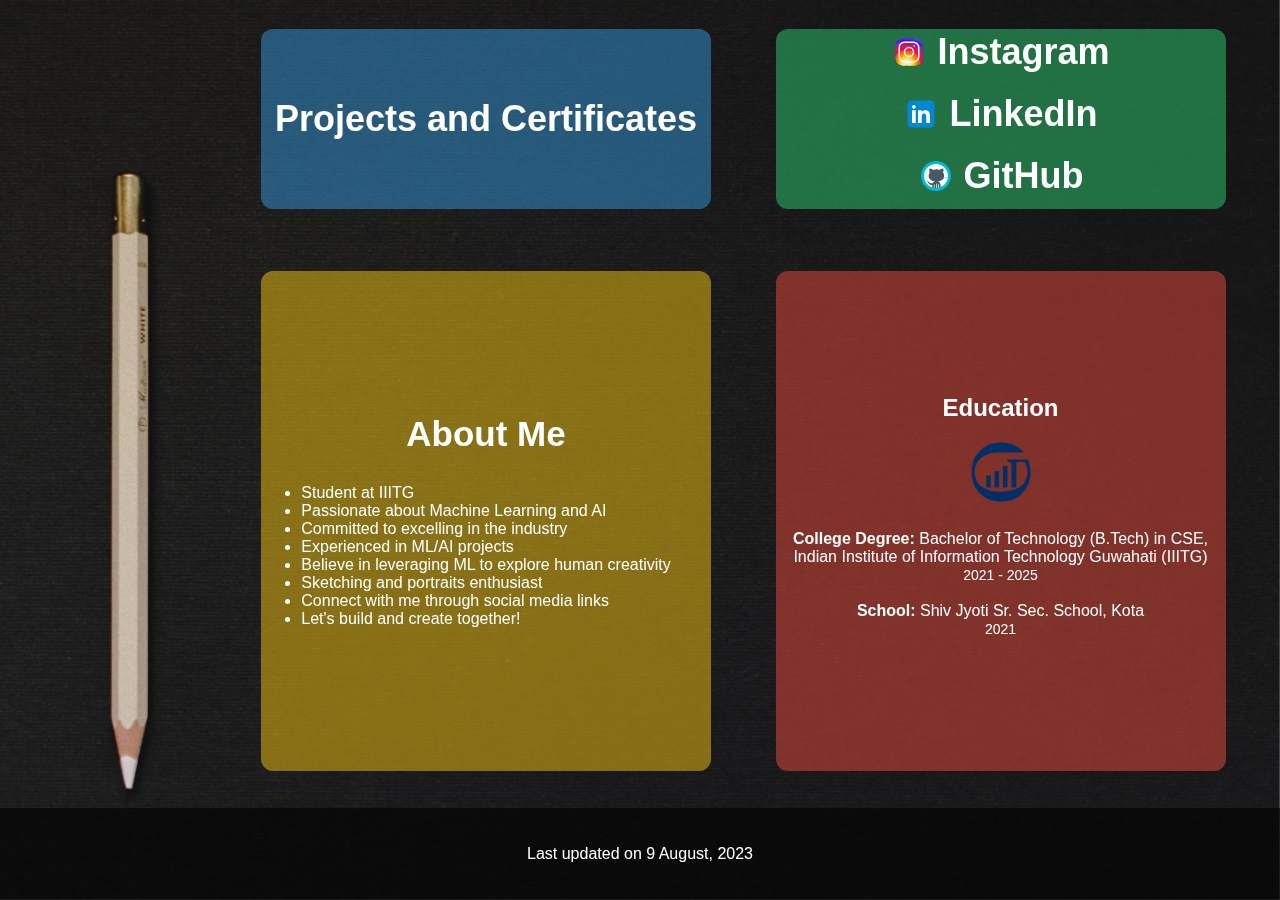
<file: index.html>
<!DOCTYPE html>
<html lang="en">

<head>
    <meta charset="UTF-8">
    <meta name="viewport" content="width=device-width, initial-scale=1.0">
    <link rel="stylesheet" href="./index_styles.css">
    <title>Akshat Kabra's portfolio</title>
</head>

<body>
    <div class="background-image"></div>
    <div class="container">
        <div class="box project-box">
            <a href="projects.html">Projects and Certificates</a>
        </div>
        <div class="box contact-box">
            <div class="icon-group">
                <a href="https://www.instagram.com/akshatkabra/" target="_blank">
                    <img class="instagram-icon" src="./images/instagram.svg" alt="Instagram Icon">Instagram
                </a>
            </div>
            <div class="icon-group">
                <a href="https://www.linkedin.com/in/akshat-kabra-9a5421249" target="_blank">
                    <img class="linkedin-icon" src="./images/linkedin.svg" alt="LinkedIn Icon">LinkedIn
                </a>
            </div>
            <div class="icon-group">
                <a href="https://github.com/AKnodel" target="_blank">
                    <img class="github-icon" src="./images/github.svg" alt="GitHub Icon">GitHub
                </a>
            </div>
        </div>
        <div class="box about-box">
            <h2 style="font-size: 35px; font-weight: bold; margin-bottom: 30px;">About Me</h2>
            <ul>
                <li>Student at IIITG</li>
                <li>Passionate about Machine Learning and AI</li>
                <li>Committed to excelling in the industry</li>
                <li>Experienced in ML/AI projects</li>
                <li>Believe in leveraging ML to explore human creativity</li>
                <li>Sketching and portraits enthusiast</li>
                <li>Connect with me through social media links</li>
                <li>Let's build and create together!</li>
            </ul>
        </div>
        <div class="box education-box" style="display: flex; flex-direction: column; align-items: center;">
            <h2 style="font-size: 24px; font-weight: bold; margin-bottom: 10px; text-align: center;">Education</h2>
            <div style="display: flex; flex-direction: column; align-items: center; margin-bottom: 10px;">
                <img src="./images/college-icon.png" alt="College Icon"
                    style="width: 60px; height:60px; margin-top: 10px;">
                <br>
                <ul style="text-align: center; margin-top: 10px;">
                    <li><strong>College Degree:</strong> Bachelor of Technology (B.Tech) in CSE,
                        Indian Institute of Information Technology Guwahati (IIITG)<br>
                        <span style="font-size: 14px;">2021 - 2025</span>
                    </li>
                    <br>
                    <li><strong>School:</strong> Shiv Jyoti Sr. Sec. School, Kota<br>
                        <span style="font-size: 14px;">2021</span>
                    </li>
                </ul>
            </div>
        </div>






    </div>
    <div class="footer">
        Last updated on 9 August, 2023
    </div>


</body>

</html>
</file>
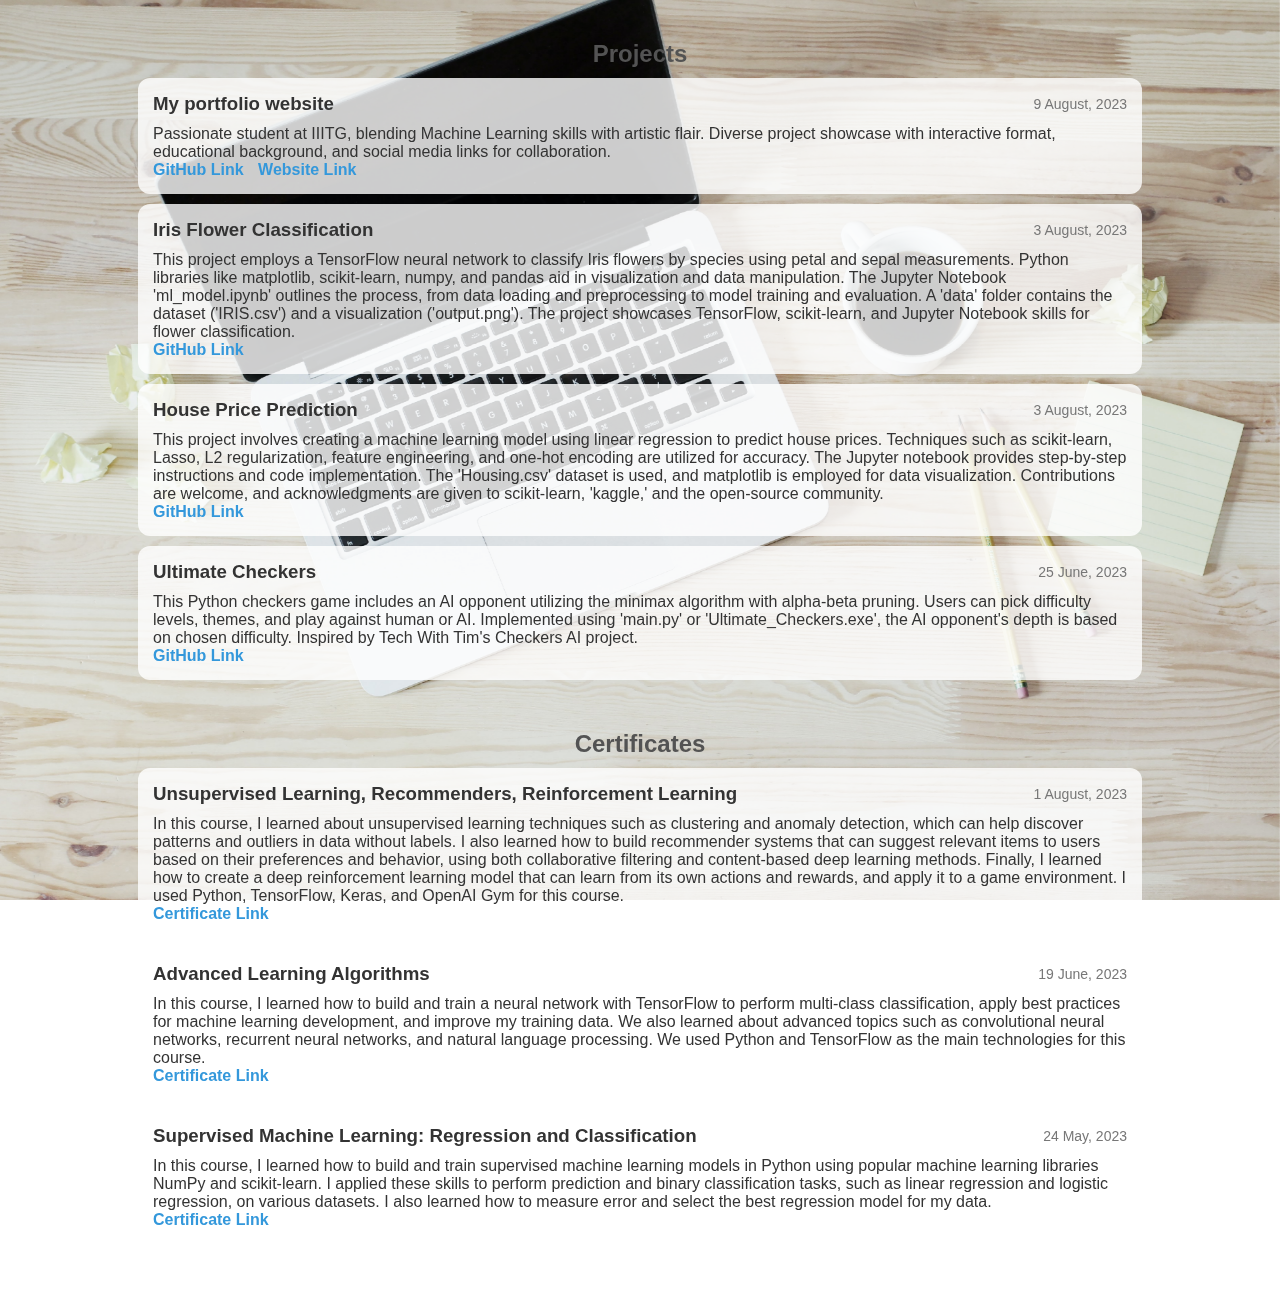
<file: projects.html>
<!DOCTYPE html>
<html lang="en">

<head>
    <meta charset="UTF-8">
    <meta name="viewport" content="width=device-width, initial-scale=1.0">
    <link rel="stylesheet" href="./projects_styles.css">
    <title>Projects and Certificates</title>
</head>

<body>
    <div class="background-image"></div>
    <div class="container">
        <section class="projects-section">
            <h2 style="color: rgb(83, 83, 83);text-align: center;">Projects</h2>
            <!-- Add more project boxes here -->
            <div class="project-box">
                <div class="project-header">
                    <h3>My portfolio website</h3>
                    <span class="timestamp">9 August, 2023</span>
                </div>
                <p>Passionate student at IIITG, blending Machine Learning skills with artistic flair. Diverse project
                    showcase with interactive format, educational background, and social media links for collaboration.
                </p>
                <a href="https://github.com/AKnodel/my-website" target="_blank" style="margin-right: 10px;">GitHub
                    Link</a>
                <a href="https://aknodel.github.io/my-website/" target="_blank">Website Link</a>
            </div>
            <div class="project-box">
                <div class="project-header">
                    <h3>Iris Flower Classification</h3>
                    <span class="timestamp">3 August, 2023</span>
                </div>
                <p>This project employs a TensorFlow neural network to classify Iris flowers by species using petal and
                    sepal measurements. Python libraries like matplotlib, scikit-learn, numpy, and pandas aid in
                    visualization and data manipulation. The Jupyter Notebook 'ml_model.ipynb' outlines the process,
                    from data loading and preprocessing to model training and evaluation. A 'data' folder contains the
                    dataset ('IRIS.csv') and a visualization ('output.png'). The project showcases TensorFlow,
                    scikit-learn, and Jupyter Notebook skills for flower classification.
                </p>
                <a href="https://github.com/AKnodel/Iris-Flower-Classification" target="_blank">GitHub Link</a>
            </div>
            <div class="project-box">
                <div class="project-header">
                    <h3>House Price Prediction</h3>
                    <span class="timestamp">3 August, 2023</span>
                </div>
                <p>This project involves creating a machine learning model using linear regression to predict house
                    prices. Techniques such as scikit-learn, Lasso, L2 regularization, feature engineering, and one-hot
                    encoding are utilized for accuracy. The Jupyter notebook provides step-by-step instructions and code
                    implementation. The 'Housing.csv' dataset is used, and matplotlib is employed for data
                    visualization. Contributions are welcome, and acknowledgments are given to scikit-learn, 'kaggle,'
                    and the open-source community.</p>
                <a href="https://github.com/AKnodel/House-Price-Prediction" target="_blank">GitHub Link</a>
            </div>
            <div class="project-box">
                <div class="project-header">
                    <h3>Ultimate Checkers</h3>
                    <span class="timestamp">25 June, 2023</span>
                </div>
                <p>This Python checkers game includes an AI opponent utilizing the minimax algorithm with alpha-beta
                    pruning. Users can pick difficulty levels, themes, and play against human or AI. Implemented using
                    'main.py' or 'Ultimate_Checkers.exe', the AI opponent's depth is based on chosen difficulty.
                    Inspired by Tech With Tim's Checkers AI project.</p>
                <a href="https://github.com/AKnodel/Ultimate_Checkers" target="_blank">GitHub Link</a>
            </div>

        </section>

        <section class="certificates-section">
            <h2 style="color: rgb(83, 83, 83);text-align: center;">Certificates</h2>
            <!-- Add more certificate boxes here -->
            <div class="certificate-box">
                <div class="certificate-header">
                    <h3>Unsupervised Learning, Recommenders,
                        Reinforcement Learning</h3>
                    <span class="timestamp">1 August, 2023</span>
                </div>
                <p> In this course, I learned about unsupervised learning techniques such as clustering and anomaly
                    detection, which can help discover patterns and outliers in data without labels. I also learned how
                    to build recommender systems that can suggest relevant items to users based on their preferences and
                    behavior, using both collaborative filtering and content-based deep learning methods. Finally, I
                    learned how to create a deep reinforcement learning model that can learn from its own actions and
                    rewards, and apply it to a game environment. I used Python, TensorFlow, Keras, and OpenAI Gym for
                    this course.</p>
                <a href="https://www.coursera.org/account/accomplishments/certificate/KZ93GZ27SM5D"
                    target="_blank">Certificate Link</a>
            </div>
            <div class="certificate-box">
                <div class="certificate-header">
                    <h3>Advanced Learning Algorithms</h3>
                    <span class="timestamp">19 June, 2023</span>
                </div>
                <p> In this course, I learned how to build and train a neural network with TensorFlow to perform
                    multi-class classification, apply best practices for machine learning development, and improve my
                    training data. We also learned about advanced topics such as convolutional neural networks,
                    recurrent neural networks, and natural language processing. We used Python and TensorFlow as
                    the main technologies for this course.</p>
                <a href="https://www.coursera.org/account/accomplishments/certificate/WWRY6ZC9WLRQ"
                    target="_blank">Certificate Link</a>
            </div>
            <div class="certificate-box">
                <div class="certificate-header">
                    <h3>Supervised Machine Learning: Regression and Classification</h3>
                    <span class="timestamp">24 May, 2023</span>
                </div>
                <p>In this course, I learned how to build and train supervised machine learning models in Python using
                    popular machine learning libraries NumPy and scikit-learn. I applied these skills to perform
                    prediction and binary classification tasks, such as linear regression and logistic regression, on
                    various datasets. I also learned how to measure error and select the best regression model for my
                    data.</p>
                <a href="https://www.coursera.org/account/accomplishments/certificate/3AP2TN65NQY6"
                    target="_blank">Certificate Link</a>
            </div>

        </section>
    </div>
</body>

</html>
</file>
<file: index_styles.css>
/* Reset some default styles */
body,
h1,
h2,
h3,
h4,
h5,
h6,
p,
ul,
ol,
li {
    margin: 0;
    padding: 0;
}

body {
    font-family: Arial, sans-serif;
    overflow: hidden;
}

.background-image {
    position: fixed;
    top: 0;
    left: 0;
    width: 100%;
    height: 100%;
    background-image: url('./images/background.jpg');
    /* Use correct path */
    background-size: cover;
    background-position: center;
    z-index: -1;
}

.container {
    display: grid;
    grid-template-columns: repeat(2, minmax(300px, 1fr));
    gap: 5px;
    /* Adjust the gap as needed */
    align-items: center;
    justify-content: center;
    height: calc(100vh - 100px);
    /* Reduce the height to accommodate the strip at the bottom */
    margin: 0 auto;
    padding-left: 20%;
    /* Adjust the value as needed */
    box-sizing: border-box;
    /* Include padding in total width */
    overflow-y: auto;
    /* Enable vertical scrolling */
}

@media screen and (max-width: 1100px) {
    .container {
        grid-template-columns: 1fr;
        padding-left: 10%;
        /* Adjust the value as needed */
    }

    .column {
        align-items: center;
        /* Center items vertically */
    }
}

.column {
    display: flex;
    flex-direction: column;
}

.box {
    width: 450px;
    /* Adjust width as needed */
    height: 180px;
    /* Reduced height for project box */
    display: flex;
    flex-direction: column;
    justify-content: center;
    align-items: center;
    margin: 5px;
    /* Adjust margin as needed */
    border-radius: 12px;
    /* Rounded corners */
    transition: transform 0.2s ease-in-out;
    background-color: rgba(27, 27, 27, 0.8);
    /* Adjust the color with opacity */
    color: white;
    /* Text color */
    position: relative;
    overflow: hidden;
}

.box:hover {
    transform: scale(1.05);
}

.project-box {
    background-color: rgba(52, 152, 219, 0.5);
    border: none;
    /* Remove border */
}

.project-box a {
    font-size: 36px;
    /* Adjust font size */
    text-decoration: none;
    color: white;
    font-weight: bold;
    display: flex;
    align-items: center;
    justify-content: center;
    height: 100%;
    /* Center the text vertically */
}


.contact-box {
    background-color: rgba(46, 204, 113, 0.5);
    display: flex;
    flex-direction: column;
    justify-content: center;
    align-items: center;
    /* Center the entire contact box content */
    text-align: center;
    max-width: 100%;
    /* Add max-width property */
}

.contact-box .icon-group {
    display: flex;
    flex-direction: column;
    align-items: center;
    /* Center the icons horizontally */
    margin-bottom: 10px;
    /* Add some spacing between icons and links */
}

.contact-box a {
    text-decoration: none;
    color: white;
    font-weight: bold;
    display: flex;
    align-items: center;
    margin: 5px 0;
    font-size: 36px;
    /* Adjust font size */
    transition: transform 0.2s ease-in-out;
}

.contact-box a:hover {
    transform: scale(1.1);
    /* Pop out effect on hover */
}


.contact-box img.instagram-icon {
    width: 36px;
    /* Adjust icon size */
    height: 36px;
    margin-right: 10px;
}

.contact-box img.linkedin-icon {
    width: 36px;
    /* Adjust icon size */
    height: 36px;
    margin-right: 10px;
}

.contact-box img.github-icon {
    width: 36px;
    /* Adjust icon size */
    height: 36px;
    margin-right: 10px;
}

.about-box {
    background-color: rgba(241, 196, 15, 0.5);
    height: 500px;
    /* Remove fixed height */
    padding: 20px;
    /* Add padding for better spacing */
    box-sizing: border-box;
    /* Include padding in total height */
}

.education-box {
    background-color: rgba(231, 76, 60, 0.5);
    height: 500px;
    /* Adjusted height for education box */
}

a:hover {
    background-color: transparent;
    /* Make link's background transparent on hover */
    color: #333;
}

/* Semi-transparent black strip at the bottom */
.footer {
    position: fixed;
    bottom: 0;
    left: 0;
    width: 100%;
    height: 92px;
    background-color: rgba(0, 0, 0, 0.6);
    display: flex;
    align-items: center;
    justify-content: center;
    color: white;
    font-size: 16px;
    /* Adjust font size */
}
</file>
<file: projects_styles.css>
/* Reset some default styles */
body,
h1,
h2,
h3,
h4,
h5,
h6,
p,
ul,
ol,
li {
    margin: 0;
    padding: 0;
}

body {
    font-family: Arial, sans-serif;
}

.background-image {
    position: fixed;
    top: 0;
    left: 0;
    width: 100%;
    height: 100%;
    background-image: url('./images/background_projects.jpg');
    /* Use correct path */
    background-size: cover;
    background-position: center;
    z-index: -1;
}

.container {
    display: flex;
    flex-direction: column;
    align-items: center;
    padding: 20px;
    width: 80%;
    margin: 0 auto;
}

.projects-section,
.certificates-section {
    margin: 20px 0;
}

.project-box,
.certificate-box {
    background-color: rgba(255, 255, 255, 0.8);
    border-radius: 12px;
    padding: 15px;
    margin: 10px;
    transition: transform 0.2s ease-in-out;
    color: #333;
    min-height: 80px;
    /* Set a minimum height */
    height: auto;
    /* Allow height to expand */
    overflow: hidden;
    /* Hide overflowing content */
}

.project-box:hover,
.certificate-box:hover {
    transform: scale(1.05);
}

.project-header,
.certificate-header {
    display: flex;
    justify-content: space-between;
    align-items: center;
    margin-bottom: 10px;
}

.timestamp {
    font-size: 14px;
    color: #777;
}

a {
    text-decoration: none;
    color: #3498db;
    font-weight: bold;
}

a:hover {
    text-decoration: underline;
}
</file>
